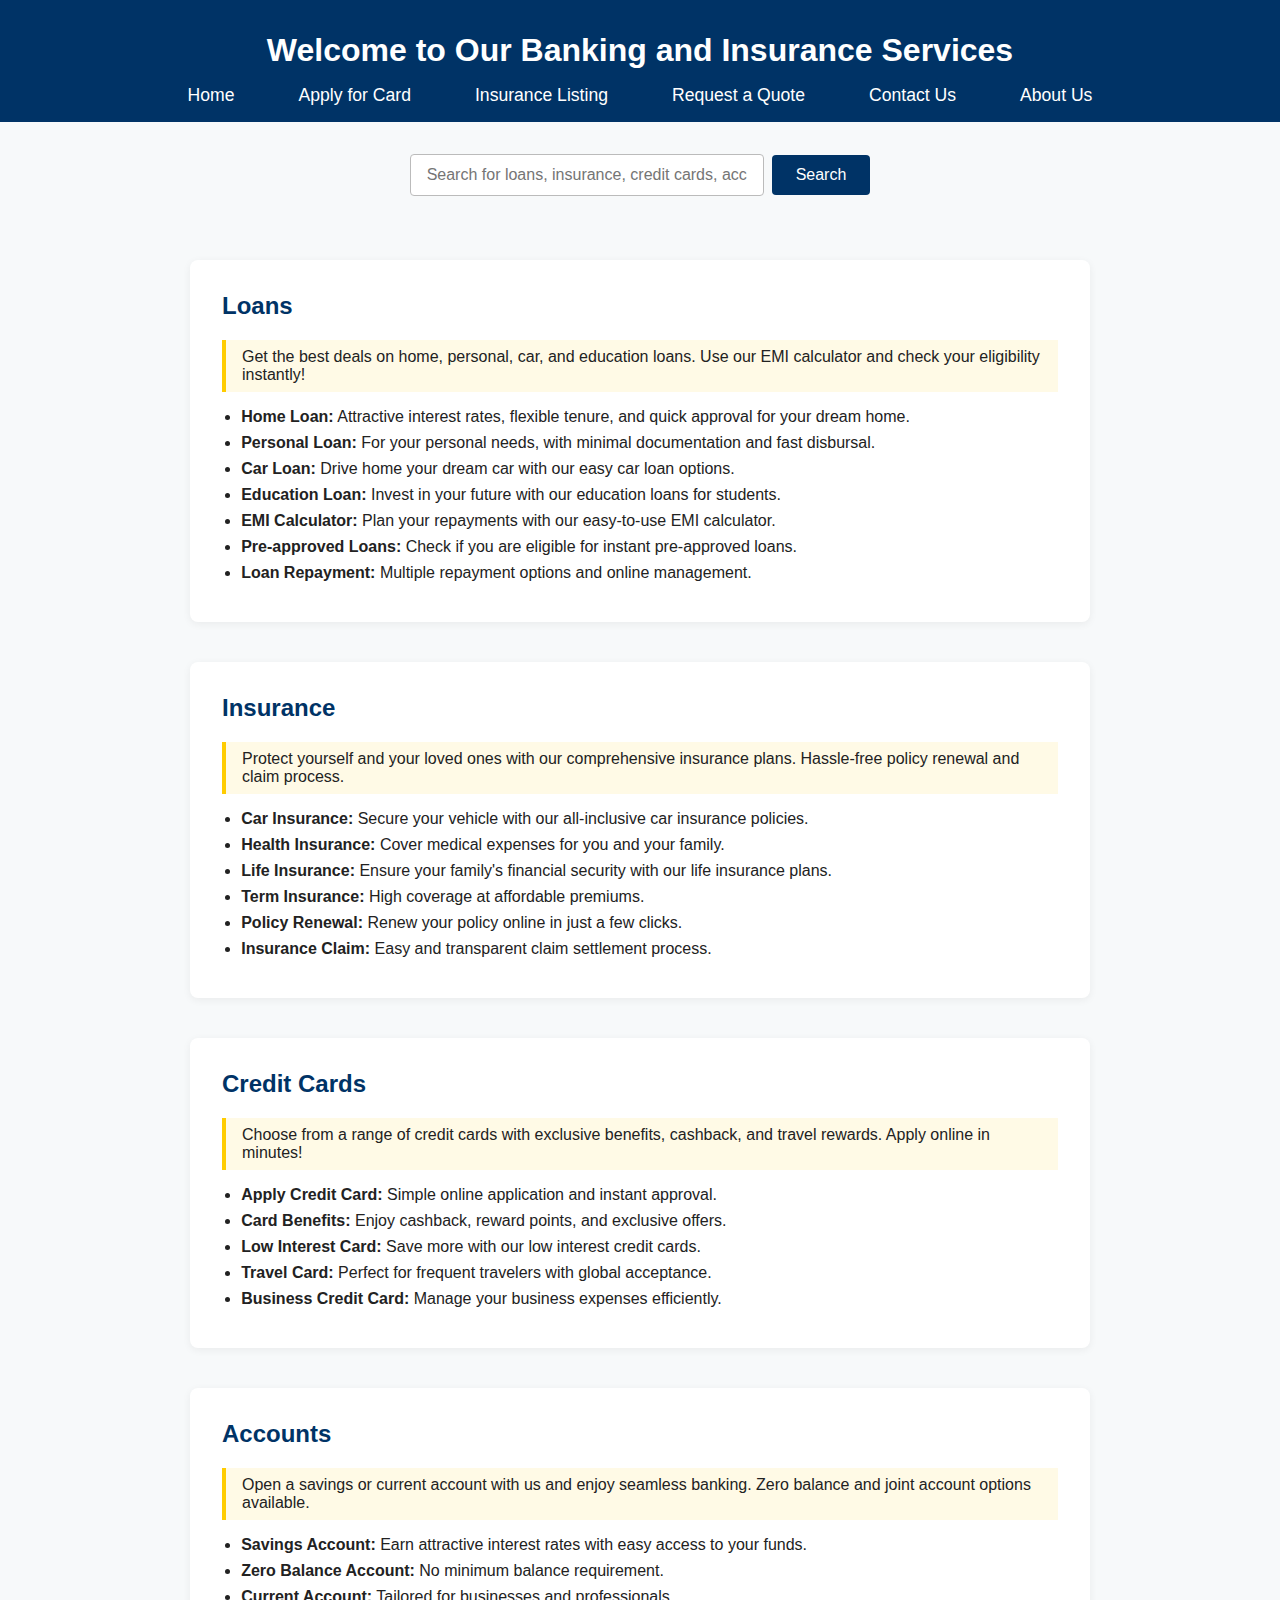
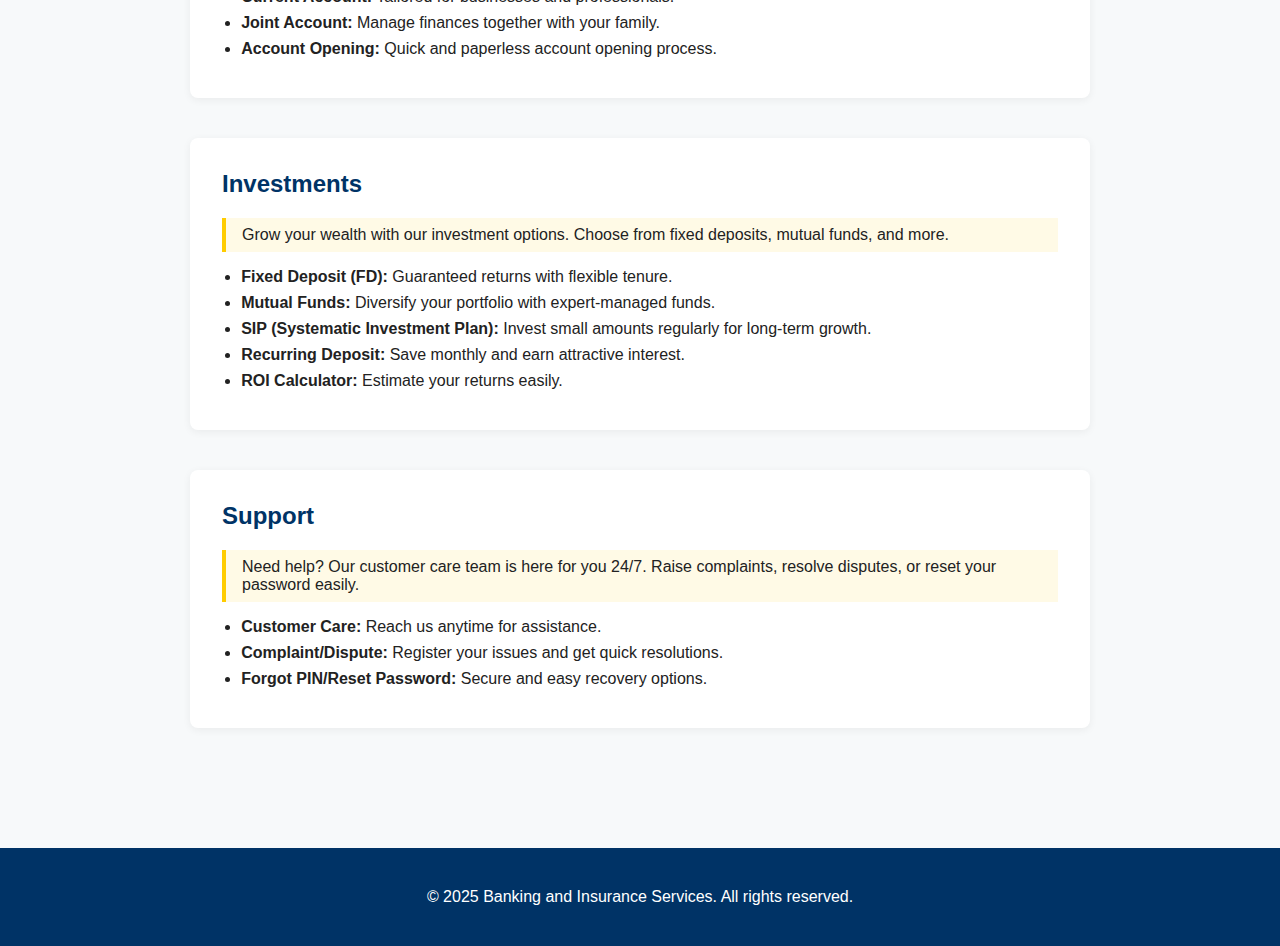
<file: index.html>
<!DOCTYPE html>
<html lang="en">
<head>
    <meta charset="UTF-8">
    <meta name="viewport" content="width=device-width, initial-scale=1.0">
    <title>Banking and Insurance Services</title>
    <link rel="stylesheet" href="css/styles.css">
    <style>
        body {
            font-family: 'Segoe UI', Arial, sans-serif;
            background: #f7f9fa;
            margin: 0;
            color: #222;
        }
        header {
            background: #003366;
            color: #fff;
            padding: 2rem 0 1rem 0;
            text-align: center;
        }
        nav ul {
            list-style: none;
            padding: 0;
            margin: 1rem 0 0 0;
            display: flex;
            justify-content: center;
            gap: 2rem;
        }
        nav ul li {
            display: inline;
        }
        nav ul li a {
            color: #fff;
            text-decoration: none;
            font-weight: 500;
            font-size: 1.1rem;
            transition: color 0.2s;
        }
        nav ul li a:hover {
            color: #ffcc00;
        }
        .search-bar {
            display: flex;
            justify-content: center;
            align-items: center;
            margin: 2rem 0 2rem 0;
            gap: 0.5rem;
        }
        .search-bar input[type="text"] {
            padding: 0.7rem 1rem;
            border: 1px solid #bbb;
            border-radius: 4px;
            width: 320px;
            font-size: 1rem;
        }
        .search-bar button {
            padding: 0.7rem 1.5rem;
            background: #003366;
            color: #fff;
            border: none;
            border-radius: 4px;
            font-size: 1rem;
            cursor: pointer;
            transition: background 0.2s;
        }
        .search-bar button:hover {
            background: #00509e;
        }
        main {
            max-width: 900px;
            margin: 0 auto;
            padding: 2rem 1rem 3rem 1rem;
        }
        section {
            background: #fff;
            border-radius: 8px;
            box-shadow: 0 2px 8px rgba(0,0,0,0.06);
            margin-bottom: 2.5rem;
            padding: 2rem;
        }
        section h2 {
            color: #003366;
            margin-top: 0;
        }
        .service-list {
            margin: 1rem 0 0 0;
            padding: 0 0 0 1.2rem;
        }
        .service-list li {
            margin-bottom: 0.5rem;
        }
        .highlight {
            background: #fffae6;
            border-left: 4px solid #ffcc00;
            padding: 0.5rem 1rem;
            margin: 1rem 0;
        }
        footer {
            background: #003366;
            color: #fff;
            text-align: center;
            padding: 1.5rem 0;
            margin-top: 2rem;
        }
        @media (max-width: 600px) {
            main { padding: 1rem 0.5rem; }
            .search-bar input[type="text"] { width: 100%; }
            section { padding: 1rem; }
        }
    </style>
    <script type="text/javascript" charset="utf-8">
      (function (g, e, n, es, ys) {
        g['_genesysJs'] = e;
        g[e] = g[e] || function () {
          (g[e].q = g[e].q || []).push(arguments)
        };
        g[e].t = 1 * new Date();
        g[e].c = es;
        ys = document.createElement('script'); ys.async = 1; ys.src = n; ys.charset = 'utf-8'; document.head.appendChild(ys);
      })(window, 'Genesys', 'https://apps.usw2.pure.cloud/genesys-bootstrap/genesys.min.js', {
        environment: 'prod-usw2',
        deploymentId: 'b34c2f46-402b-4253-857c-528df9cb20c3'
      });
    </script>
</head>
<body>
    <header>
        <h1>Welcome to Our Banking and Insurance Services</h1>
        <nav>
            <ul>
                <li><a href="index.html">Home</a></li>
                <li><a href="apply-for-card.html">Apply for Card</a></li>
                <li><a href="insurance-listing.html">Insurance Listing</a></li>
                <li><a href="quote-request.html">Request a Quote</a></li>
                <li><a href="contact.html">Contact Us</a></li>
                <li><a href="about-us.html">About Us</a></li>
            </ul>
        </nav>
    </header>
    <div class="search-bar">
        <input type="text" id="main-search" placeholder="Search for loans, insurance, credit cards, accounts, investments, support...">
        <button id="main-search-btn">Search</button>
    </div>
    <main>
        <section id="loan-section">
            <h2>Loans</h2>
            <div class="highlight">Get the best deals on home, personal, car, and education loans. Use our EMI calculator and check your eligibility instantly!</div>
            <ul class="service-list">
                <li><strong>Home Loan:</strong> Attractive interest rates, flexible tenure, and quick approval for your dream home.</li>
                <li><strong>Personal Loan:</strong> For your personal needs, with minimal documentation and fast disbursal.</li>
                <li><strong>Car Loan:</strong> Drive home your dream car with our easy car loan options.</li>
                <li><strong>Education Loan:</strong> Invest in your future with our education loans for students.</li>
                <li><strong>EMI Calculator:</strong> Plan your repayments with our easy-to-use EMI calculator.</li>
                <li><strong>Pre-approved Loans:</strong> Check if you are eligible for instant pre-approved loans.</li>
                <li><strong>Loan Repayment:</strong> Multiple repayment options and online management.</li>
            </ul>
        </section>
        <section id="insurance-section">
            <h2>Insurance</h2>
            <div class="highlight">Protect yourself and your loved ones with our comprehensive insurance plans. Hassle-free policy renewal and claim process.</div>
            <ul class="service-list">
                <li><strong>Car Insurance:</strong> Secure your vehicle with our all-inclusive car insurance policies.</li>
                <li><strong>Health Insurance:</strong> Cover medical expenses for you and your family.</li>
                <li><strong>Life Insurance:</strong> Ensure your family's financial security with our life insurance plans.</li>
                <li><strong>Term Insurance:</strong> High coverage at affordable premiums.</li>
                <li><strong>Policy Renewal:</strong> Renew your policy online in just a few clicks.</li>
                <li><strong>Insurance Claim:</strong> Easy and transparent claim settlement process.</li>
            </ul>
        </section>
        <section id="credit-card-section">
            <h2>Credit Cards</h2>
            <div class="highlight">Choose from a range of credit cards with exclusive benefits, cashback, and travel rewards. Apply online in minutes!</div>
            <ul class="service-list">
                <li><strong>Apply Credit Card:</strong> Simple online application and instant approval.</li>
                <li><strong>Card Benefits:</strong> Enjoy cashback, reward points, and exclusive offers.</li>
                <li><strong>Low Interest Card:</strong> Save more with our low interest credit cards.</li>
                <li><strong>Travel Card:</strong> Perfect for frequent travelers with global acceptance.</li>
                <li><strong>Business Credit Card:</strong> Manage your business expenses efficiently.</li>
            </ul>
        </section>
        <section id="account-section">
            <h2>Accounts</h2>
            <div class="highlight">Open a savings or current account with us and enjoy seamless banking. Zero balance and joint account options available.</div>
            <ul class="service-list">
                <li><strong>Savings Account:</strong> Earn attractive interest rates with easy access to your funds.</li>
                <li><strong>Zero Balance Account:</strong> No minimum balance requirement.</li>
                <li><strong>Current Account:</strong> Tailored for businesses and professionals.</li>
                <li><strong>Joint Account:</strong> Manage finances together with your family.</li>
                <li><strong>Account Opening:</strong> Quick and paperless account opening process.</li>
            </ul>
        </section>
        <section id="investment-section">
            <h2>Investments</h2>
            <div class="highlight">Grow your wealth with our investment options. Choose from fixed deposits, mutual funds, and more.</div>
            <ul class="service-list">
                <li><strong>Fixed Deposit (FD):</strong> Guaranteed returns with flexible tenure.</li>
                <li><strong>Mutual Funds:</strong> Diversify your portfolio with expert-managed funds.</li>
                <li><strong>SIP (Systematic Investment Plan):</strong> Invest small amounts regularly for long-term growth.</li>
                <li><strong>Recurring Deposit:</strong> Save monthly and earn attractive interest.</li>
                <li><strong>ROI Calculator:</strong> Estimate your returns easily.</li>
            </ul>
        </section>
        <section id="support-section">
            <h2>Support</h2>
            <div class="highlight">Need help? Our customer care team is here for you 24/7. Raise complaints, resolve disputes, or reset your password easily.</div>
            <ul class="service-list">
                <li><strong>Customer Care:</strong> Reach us anytime for assistance.</li>
                <li><strong>Complaint/Dispute:</strong> Register your issues and get quick resolutions.</li>
                <li><strong>Forgot PIN/Reset Password:</strong> Secure and easy recovery options.</li>
            </ul>
        </section>
    </main>
    <footer>
        <p>&copy; 2025 Banking and Insurance Services. All rights reserved.</p>
    </footer>
    <script>
    // --- Section Keywords Mapping ---
    const sectionKeywords = {
        loan: [
            "loan", "home loan", "personal loan", "car loan", "education loan", "apply loan", "loan interest", 
            "loan eligibility", "emi", "emi calculator", "loan repayment", "pre-approved loan"
        ],
        insurance: [
            "insurance", "car insurance", "health insurance", "life insurance", "term insurance", 
            "buy insurance", "policy", "renew policy", "insurance claim", "policy details"
        ],
        credit_card: [
            "credit card", "apply credit card", "card benefits", "cashback card", "low interest card", 
            "travel card", "business credit card"
        ],
        account: [
            "savings account", "open account", "zero balance account", "current account", "joint account", 
            "account opening", "minimum balance"
        ],
        investment: [
            "fixed deposit", "fd", "investment", "mutual fund", "sip", "returns", "recurring deposit", "roi"
        ],
        support: [
            "support", "customer care", "complaint", "issue", "dispute", "forgot pin", "reset password"
        ]
    };

    const sectionIdMap = {
        loan: "loan-section",
        insurance: "insurance-section",
        credit_card: "credit-card-section",
        account: "account-section",
        investment: "investment-section",
        support: "support-section"
    };

    // --- Search Tracking for Genesys Event ---
    function getSearchHistory() {
        try {
            const data = sessionStorage.getItem("searchHistory");
            return data ? JSON.parse(data) : [];
        } catch (e) {
            log("Error reading search history from sessionStorage:", e);
            return [];
        }
    }

    function setSearchHistory(history) {
        try {
            sessionStorage.setItem("searchHistory", JSON.stringify(history));
        } catch (e) {
            log("Error writing search history to sessionStorage:", e);
        }
    }

    function addSearchTerm(term) {
        let history = getSearchHistory();
        history.push(term);
        setSearchHistory(history);
        log("Search term added to session:", term, "Current history:", history);
        if (history.length === 6) {
            sendSummaryIntentAndGenesysEvent(history);
        }
    }

    // --- API Call and Genesys Event ---
    function sendSummaryIntentAndGenesysEvent(history) {
        const searchString = history.join(",");
        log("6 search terms reached. Calling summaryIntent API with:", searchString);

        fetch("https://yavoexi0g0.execute-api.us-west-2.amazonaws.com/prod", {
            method: "POST",
            headers: {
                "Content-Type": "application/json"
            },
            body: JSON.stringify({ searchTerms: searchString })
        })
        .then(response => response.json())
        .then(data => {
            log("API response received:", data);
            let summaryIntent = "";
            if (data && data.body && data.body.summaryIntent) {
                summaryIntent = data.body.summaryIntent;
                log("Extracted summaryIntent:", summaryIntent);
            } else {
                log("summaryIntent not found in API response, sending empty value.");
            }
            sendGenesysSearchMilestoneEvent(history, summaryIntent);
        })
        .catch(error => {
            log("API call failed:", error);
            // Still send Genesys event without summaryIntent
            sendGenesysSearchMilestoneEvent(history, "");
        });
    }

    function sendGenesysSearchMilestoneEvent(history, summaryIntent) {
        if (typeof Genesys === "function") {
            const searchString = history.join(",");
            log("Sending Genesys event for 6 searches. searchTerms:", searchString, "summaryIntent:", summaryIntent);
            Genesys("command", "Journey.record", {
                eventName: "six_search_terms_completed",
                customAttributes: {
                    searchTerms: searchString,
                    summaryIntent: summaryIntent
                },
                traitsMapper: []
            });
            log("Genesys event for 6 searches sent.");
        } else {
            log("Genesys not available, 6 searches event not sent.");
        }
    }

    function log(msg, ...args) {
        console.log("[MainSearch]", msg, ...args);
    }

    function scrollToSection(sectionKey) {
        const sectionId = sectionIdMap[sectionKey];
        const section = document.getElementById(sectionId);
        if (section) {
            log(`Scrolling to section: ${sectionId}`);
            section.scrollIntoView({ behavior: "smooth", block: "start" });
        } else {
            log(`Section not found for key: ${sectionKey}`);
        }
    }

    function findSectionByKeyword(keyword) {
        keyword = keyword.toLowerCase();
        for (const [key, keywords] of Object.entries(sectionKeywords)) {
            if (keywords.some(k => keyword.includes(k))) {
                log(`Matched keyword "${keyword}" to section "${key}"`);
                return key;
            }
        }
        log(`No section matched for keyword: "${keyword}"`);
        return null;
    }

    function handleSearch(searchTerm) {
        if (searchTerm) {
            addSearchTerm(searchTerm);
            const sectionKey = findSectionByKeyword(searchTerm);
            if (sectionKey) {
                scrollToSection(sectionKey);
            } else {
                alert("No matching section found for your search.");
                log("No matching section found for search term:", searchTerm);
            }
        }
    }

    document.getElementById("main-search-btn").addEventListener("click", function() {
        const searchTerm = document.getElementById("main-search").value.trim().toLowerCase();
        log("Search button clicked. Search term:", searchTerm);
        handleSearch(searchTerm);
    });

    document.getElementById("main-search").addEventListener("keydown", function(e) {
        if (e.key === "Enter") {
            e.preventDefault();
            const searchTerm = this.value.trim().toLowerCase();
            log("Search input Enter pressed. Search term:", searchTerm);
            handleSearch(searchTerm);
        }
    });

    // On page load, keep search history in sessionStorage (do not clear)
    </script>
</body>
</html>
</file>
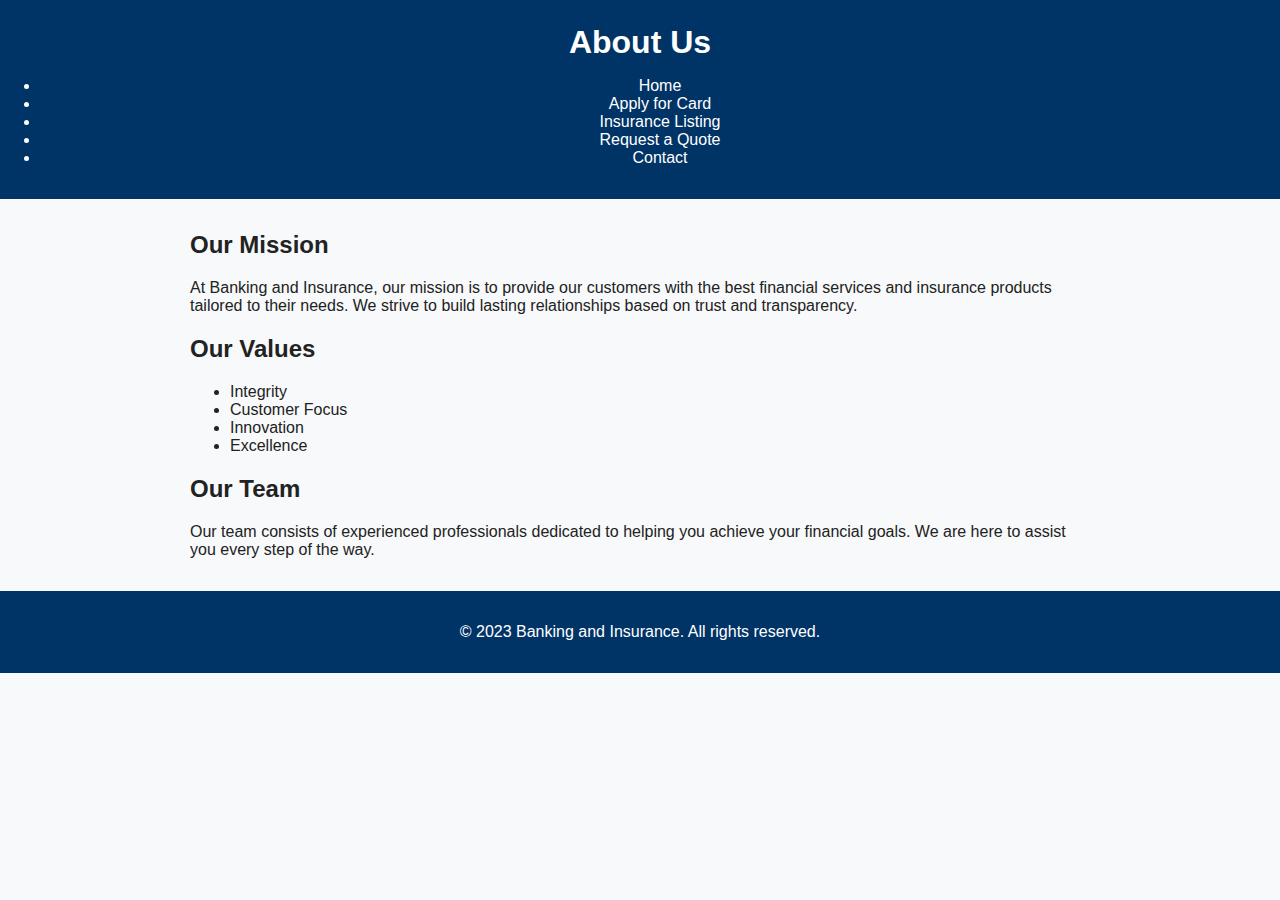
<file: about-us.html>
<!DOCTYPE html>
<html lang="en">
<head>
    <meta charset="UTF-8">
    <meta name="viewport" content="width=device-width, initial-scale=1.0">
    <title>About Us - Banking and Insurance</title>
    <link rel="stylesheet" href="css/styles.css">
</head>
<body>
    <header>
        <h1>About Us</h1>
        <nav>
            <ul>
                <li><a href="index.html">Home</a></li>
                <li><a href="apply-for-card.html">Apply for Card</a></li>
                <li><a href="insurance-listing.html">Insurance Listing</a></li>
                <li><a href="quote-request.html">Request a Quote</a></li>
                <li><a href="contact.html">Contact</a></li>
            </ul>
        </nav>
    </header>
    <main>
        <section>
            <h2>Our Mission</h2>
            <p>At Banking and Insurance, our mission is to provide our customers with the best financial services and insurance products tailored to their needs. We strive to build lasting relationships based on trust and transparency.</p>
        </section>
        <section>
            <h2>Our Values</h2>
            <ul>
                <li>Integrity</li>
                <li>Customer Focus</li>
                <li>Innovation</li>
                <li>Excellence</li>
            </ul>
        </section>
        <section>
            <h2>Our Team</h2>
            <p>Our team consists of experienced professionals dedicated to helping you achieve your financial goals. We are here to assist you every step of the way.</p>
        </section>
    </main>
    <footer>
        <p>&copy; 2023 Banking and Insurance. All rights reserved.</p>
    </footer>
    <script src="js/main.js"></script>
</body>
</html>
</file>
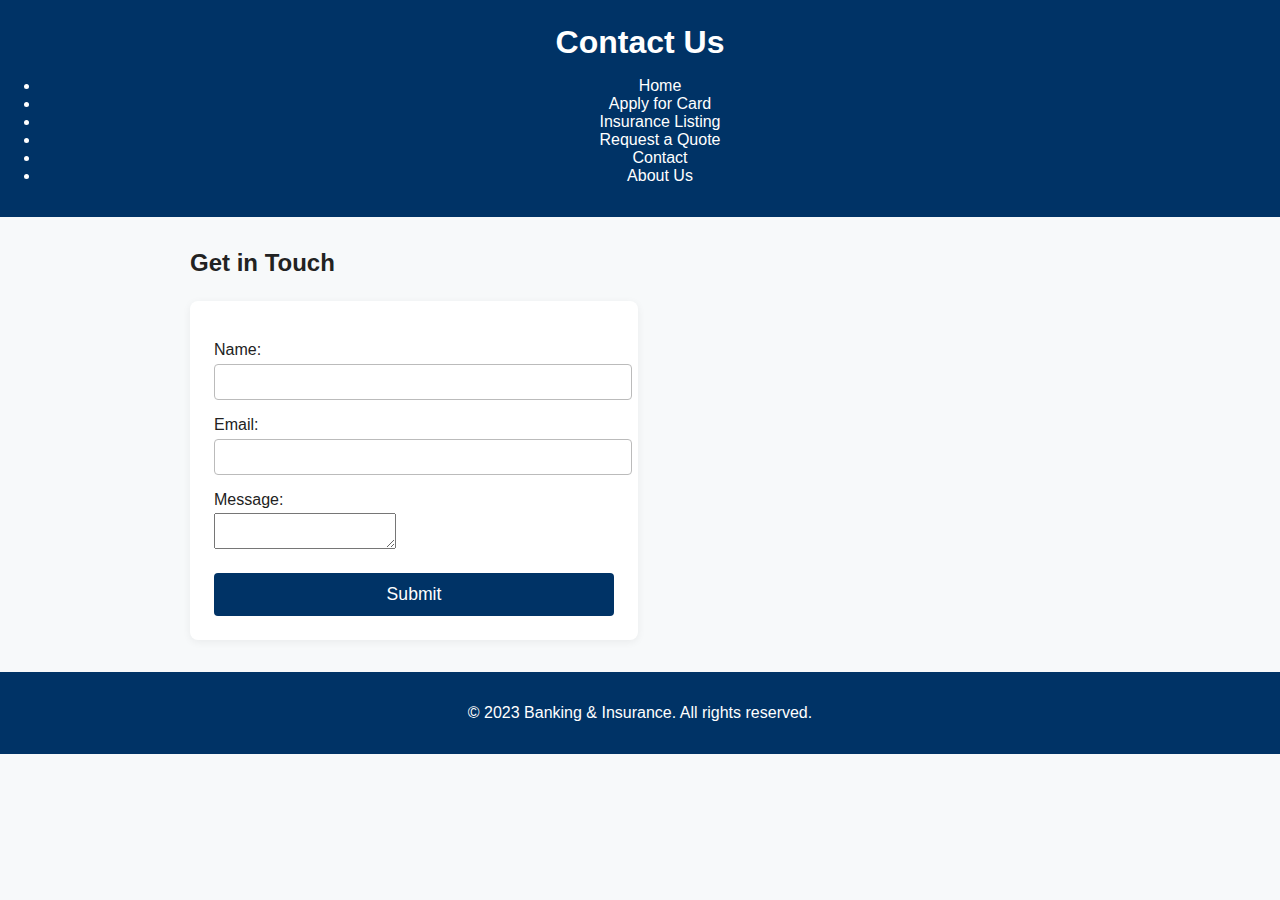
<file: contact.html>
<!DOCTYPE html>
<html lang="en">
<head>
    <meta charset="UTF-8">
    <meta name="viewport" content="width=device-width, initial-scale=1.0">
    <title>Contact Us - Banking & Insurance</title>
    <link rel="stylesheet" href="css/styles.css">
</head>
<body>
    <header>
        <h1>Contact Us</h1>
        <nav>
            <ul>
                <li><a href="index.html">Home</a></li>
                <li><a href="apply-for-card.html">Apply for Card</a></li>
                <li><a href="insurance-listing.html">Insurance Listing</a></li>
                <li><a href="quote-request.html">Request a Quote</a></li>
                <li><a href="contact.html">Contact</a></li>
                <li><a href="about-us.html">About Us</a></li>
            </ul>
        </nav>
    </header>
    <main>
        <section>
            <h2>Get in Touch</h2>
            <form id="contact-form">
                <label for="name">Name:</label>
                <input type="text" id="name" name="name" required>

                <label for="email">Email:</label>
                <input type="email" id="email" name="email" required>

                <label for="message">Message:</label>
                <textarea id="message" name="message" required></textarea>

                <button type="submit">Submit</button>
            </form>
            <div id="confirmation-message" style="display:none;">
                <p>Thank you for contacting us! We will get back to you shortly.</p>
            </div>
        </section>
    </main>
    <footer>
        <p>&copy; 2023 Banking & Insurance. All rights reserved.</p>
    </footer>
    <script src="js/main.js"></script>
</body>
</html>
</file>
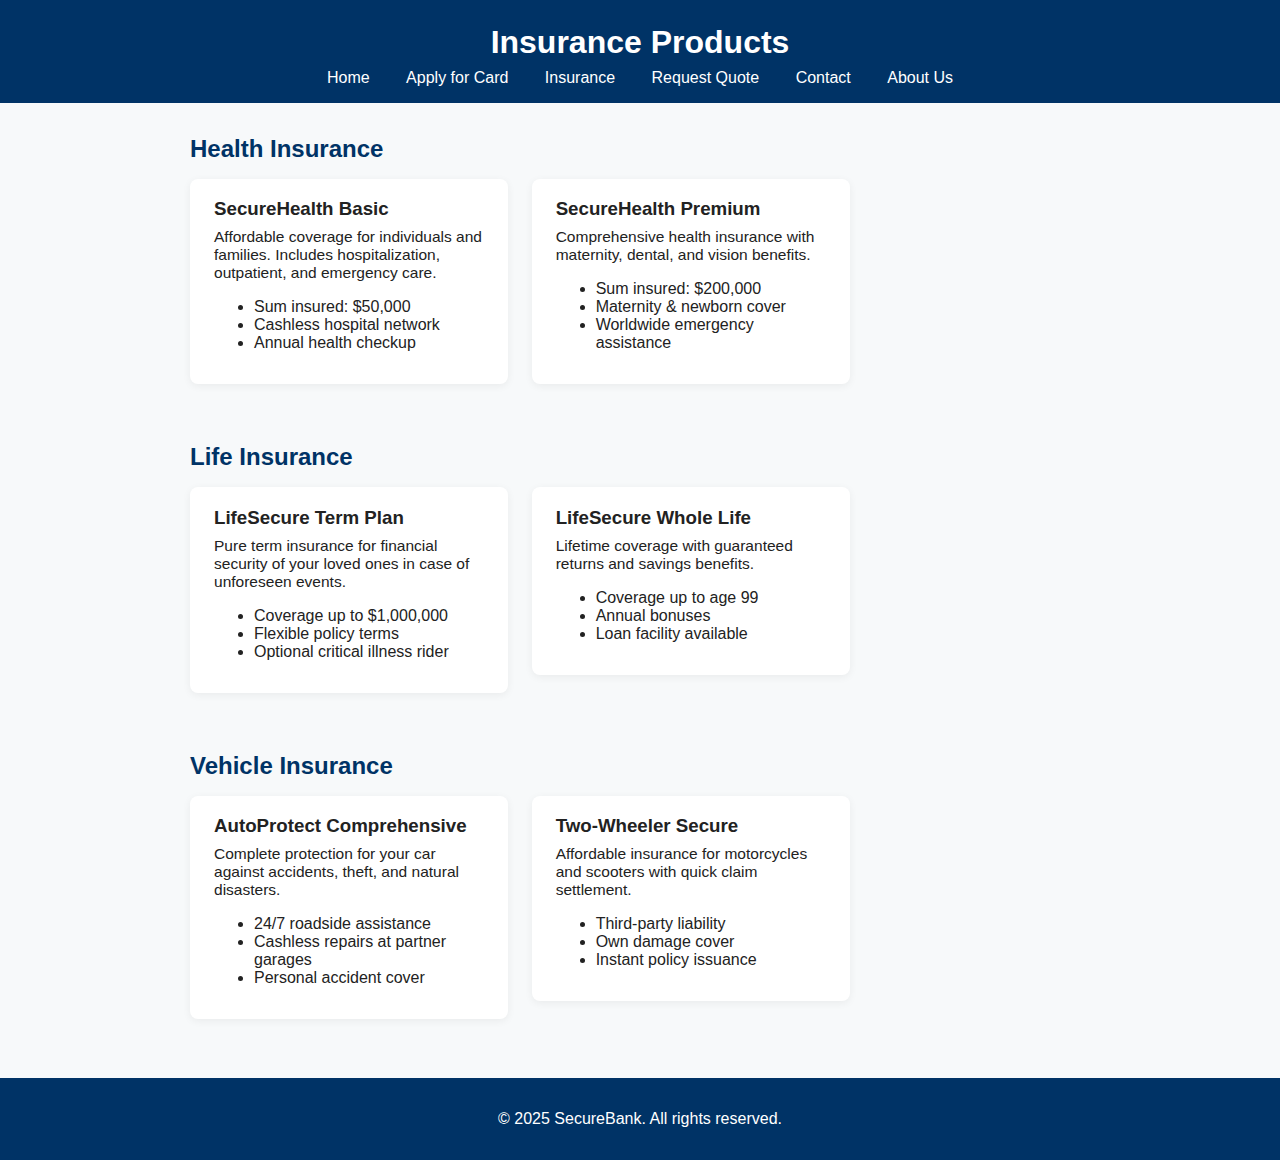
<file: insurance-listing.html>
<!DOCTYPE html>
<html lang="en">
<head>
    <meta charset="UTF-8">
    <title>Insurance Products | SecureBank</title>
    <link rel="stylesheet" href="css/styles.css">
    <script type="text/javascript" charset="utf-8">
  (function (g, e, n, es, ys) {
    g['_genesysJs'] = e;
    g[e] = g[e] || function () {
      (g[e].q = g[e].q || []).push(arguments)
    };
    g[e].t = 1 * new Date();
    g[e].c = es;
    ys = document.createElement('script'); ys.async = 1; ys.src = n; ys.charset = 'utf-8'; document.head.appendChild(ys);
  })(window, 'Genesys', 'https://apps.usw2.pure.cloud/genesys-bootstrap/genesys.min.js', {
    environment: 'prod-usw2',
    deploymentId: 'b34c2f46-402b-4253-857c-528df9cb20c3'
  });
</script>
</head>
<body>
    <header>
        <h1>Insurance Products</h1>
        <nav>
            <a href="index.html">Home</a>
            <a href="apply-for-card.html">Apply for Card</a>
            <a href="insurance-listing.html">Insurance</a>
            <a href="quote-request.html">Request Quote</a>
            <a href="contact.html">Contact</a>
            <a href="about-us.html">About Us</a>
        </nav>
    </header>
    <main>
        <section class="product-category">
            <h2>Health Insurance</h2>
            <div class="product-card">
                <h3>SecureHealth Basic</h3>
                <p>Affordable coverage for individuals and families. Includes hospitalization, outpatient, and emergency care.</p>
                <ul>
                    <li>Sum insured: $50,000</li>
                    <li>Cashless hospital network</li>
                    <li>Annual health checkup</li>
                </ul>
            </div>
            <div class="product-card">
                <h3>SecureHealth Premium</h3>
                <p>Comprehensive health insurance with maternity, dental, and vision benefits.</p>
                <ul>
                    <li>Sum insured: $200,000</li>
                    <li>Maternity & newborn cover</li>
                    <li>Worldwide emergency assistance</li>
                </ul>
            </div>
        </section>
        <section class="product-category">
            <h2>Life Insurance</h2>
            <div class="product-card">
                <h3>LifeSecure Term Plan</h3>
                <p>Pure term insurance for financial security of your loved ones in case of unforeseen events.</p>
                <ul>
                    <li>Coverage up to $1,000,000</li>
                    <li>Flexible policy terms</li>
                    <li>Optional critical illness rider</li>
                </ul>
            </div>
            <div class="product-card">
                <h3>LifeSecure Whole Life</h3>
                <p>Lifetime coverage with guaranteed returns and savings benefits.</p>
                <ul>
                    <li>Coverage up to age 99</li>
                    <li>Annual bonuses</li>
                    <li>Loan facility available</li>
                </ul>
            </div>
        </section>
        <section class="product-category">
            <h2>Vehicle Insurance</h2>
            <div class="product-card">
                <h3>AutoProtect Comprehensive</h3>
                <p>Complete protection for your car against accidents, theft, and natural disasters.</p>
                <ul>
                    <li>24/7 roadside assistance</li>
                    <li>Cashless repairs at partner garages</li>
                    <li>Personal accident cover</li>
                </ul>
            </div>
            <div class="product-card">
                <h3>Two-Wheeler Secure</h3>
                <p>Affordable insurance for motorcycles and scooters with quick claim settlement.</p>
                <ul>
                    <li>Third-party liability</li>
                    <li>Own damage cover</li>
                    <li>Instant policy issuance</li>
                </ul>
            </div>
        </section>
    </main>
    <footer>
        <p>&copy; 2025 SecureBank. All rights reserved.</p>
    </footer>
</body>
</html>
</file>
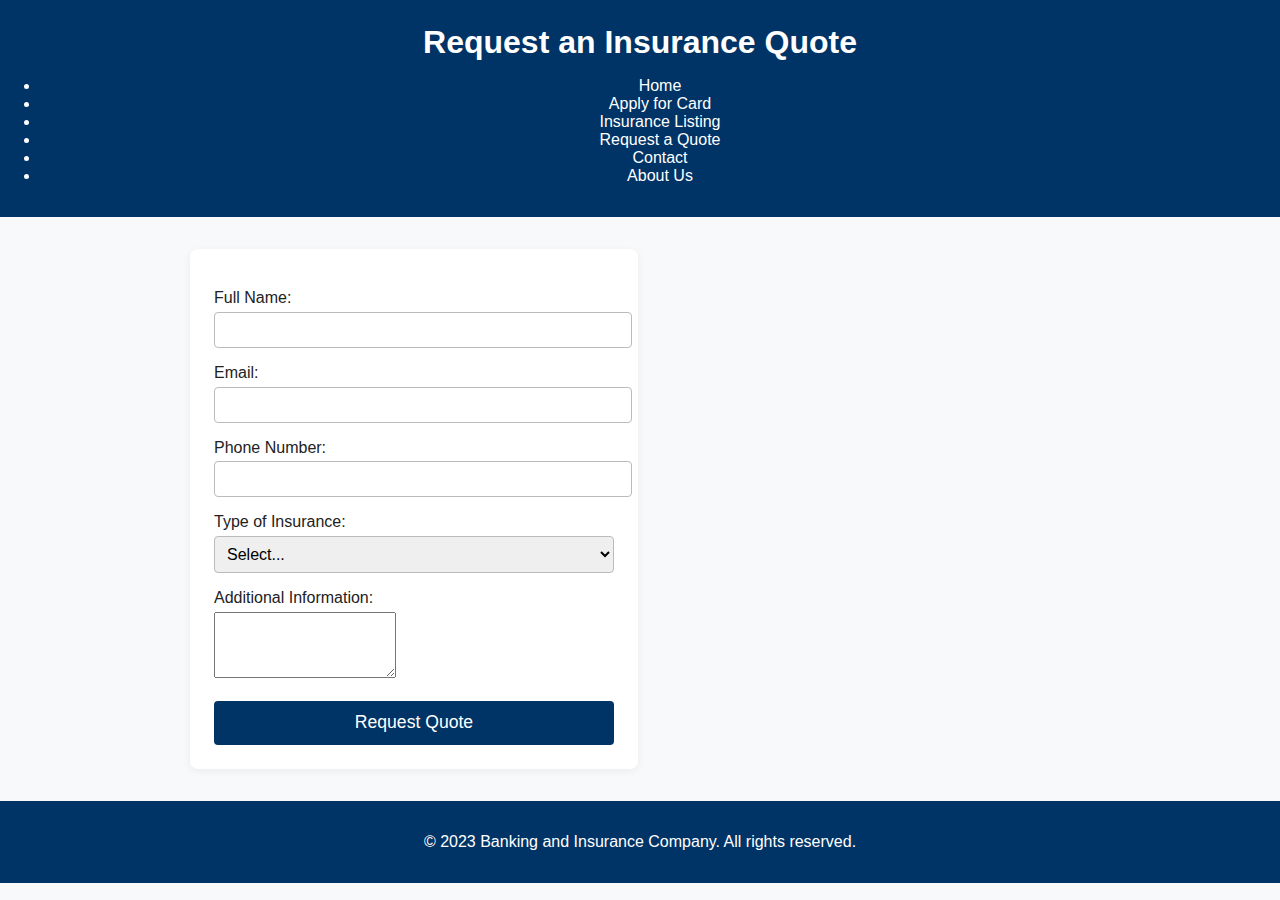
<file: quote-request.html>
<!DOCTYPE html>
<html lang="en">
<head>
    <meta charset="UTF-8">
    <meta name="viewport" content="width=device-width, initial-scale=1.0">
    <title>Quote Request</title>
    <link rel="stylesheet" href="css/styles.css">
    <script type="text/javascript" charset="utf-8">
  (function (g, e, n, es, ys) {
    g['_genesysJs'] = e;
    g[e] = g[e] || function () {
      (g[e].q = g[e].q || []).push(arguments)
    };
    g[e].t = 1 * new Date();
    g[e].c = es;
    ys = document.createElement('script'); ys.async = 1; ys.src = n; ys.charset = 'utf-8'; document.head.appendChild(ys);
  })(window, 'Genesys', 'https://apps.usw2.pure.cloud/genesys-bootstrap/genesys.min.js', {
    environment: 'prod-usw2',
    deploymentId: 'b34c2f46-402b-4253-857c-528df9cb20c3'
  });
</script>
</head>
<body>
    <header>
        <h1>Request an Insurance Quote</h1>
        <nav>
            <ul>
                <li><a href="index.html">Home</a></li>
                <li><a href="apply-for-card.html">Apply for Card</a></li>
                <li><a href="insurance-listing.html">Insurance Listing</a></li>
                <li><a href="quote-request.html">Request a Quote</a></li>
                <li><a href="contact.html">Contact</a></li>
                <li><a href="about-us.html">About Us</a></li>
            </ul>
        </nav>
    </header>
    <main>
        <form id="quoteRequestForm">
            <label for="name">Full Name:</label>
            <input type="text" id="name" name="name" required>

            <label for="email">Email:</label>
            <input type="email" id="email" name="email" required>

            <label for="phone">Phone Number:</label>
            <input type="tel" id="phone" name="phone" required>

            <label for="insuranceType">Type of Insurance:</label>
            <select id="insuranceType" name="insuranceType" required>
                <option value="">Select...</option>
                <option value="health">Health Insurance</option>
                <option value="auto">Auto Insurance</option>
                <option value="home">Home Insurance</option>
                <option value="life">Life Insurance</option>
            </select>

            <label for="message">Additional Information:</label>
            <textarea id="message" name="message" rows="4"></textarea>

            <button type="submit">Request Quote</button>
        </form>
        <div id="confirmationMessage" style="display:none;">
            <p>Your quote request has been submitted successfully. We will get back to you shortly!</p>
        </div>
    </main>
    <footer>
        <p>&copy; 2023 Banking and Insurance Company. All rights reserved.</p>
    </footer>
    <script src="js/main.js"></script>
</body>
</html>
</file>
<file: css/styles.css>
body {
    font-family: 'Segoe UI', Arial, sans-serif;
    margin: 0;
    background: #f7f9fa;
    color: #222;
}
header {
    background: #003366;
    color: #fff;
    padding: 1.5rem 0 1rem 0;
    text-align: center;
}
header h1 {
    margin: 0 0 0.5rem 0;
}
nav a {
    color: #fff;
    margin: 0 1rem;
    text-decoration: none;
    font-weight: 500;
}
nav a:hover {
    text-decoration: underline;
}
main {
    max-width: 900px;
    margin: 2rem auto;
    padding: 0 1rem;
}
.product-category {
    margin-bottom: 2.5rem;
}
.product-category h2 {
    color: #003366;
    margin-bottom: 1rem;
}
.product-card {
    background: #fff;
    border-radius: 8px;
    box-shadow: 0 2px 8px rgba(0,0,0,0.06);
    padding: 1rem 1.5rem;
    margin-bottom: 1.2rem;
    display: inline-block;
    width: 270px;
    vertical-align: top;
    margin-right: 1.2rem;
    position: relative;
}
.product-card img.card-thumb {
    width: 100%;
    height: 70px;
    object-fit: cover;
    border-radius: 6px;
    margin-bottom: 8px;
}
.product-card h3 {
    margin: 0.2rem 0 0.5rem 0;
}
.product-card p {
    margin: 0 0 0.5rem 0;
    font-size: 0.97rem;
}
.product-card button {
    background: #003366;
    color: #fff;
    border: none;
    border-radius: 4px;
    padding: 0.4rem 1rem;
    cursor: pointer;
    font-size: 0.95rem;
    margin-top: 0.5rem;
}
.product-card button:hover {
    background: #00509e;
}
form {
    background: #fff;
    padding: 1.5rem;
    border-radius: 8px;
    box-shadow: 0 2px 8px rgba(0,0,0,0.06);
    max-width: 400px;
    margin: 1.5rem 0;
}
form label {
    display: block;
    margin-top: 1rem;
    margin-bottom: 0.3rem;
    font-weight: 500;
}
form input, form select {
    width: 100%;
    padding: 0.5rem;
    border-radius: 4px;
    border: 1px solid #bbb;
    font-size: 1rem;
}
form button[type="submit"] {
    margin-top: 1.2rem;
    width: 100%;
    background: #003366;
    color: #fff;
    border: none;
    border-radius: 4px;
    padding: 0.7rem 0;
    font-size: 1.1rem;
    cursor: pointer;
}
form button[type="submit"]:hover {
    background: #00509e;
}
#confirmation-message {
    background: #e6ffe6;
    color: #1a661a;
    border: 1px solid #b3ffb3;
    border-radius: 6px;
    padding: 1rem;
    margin-top: 1rem;
    text-align: center;
    font-size: 1.1rem;
}
footer {
    background: #003366;
    color: #fff;
    text-align: center;
    padding: 1rem 0;
    margin-top: 2rem;
}

/* Modal Styles */
.modal {
    display: none;
    position: fixed;
    z-index: 1000;
    left: 0; top: 0; width: 100%; height: 100%;
    overflow: auto;
    background: rgba(0,0,0,0.5);
}
.modal-content {
    background: #fff;
    margin: 5% auto;
    padding: 24px;
    border-radius: 8px;
    width: 90%;
    max-width: 400px;
    position: relative;
    text-align: center;
    box-shadow: 0 4px 24px rgba(0,0,0,0.18);
}
.close-modal {
    position: absolute;
    right: 16px;
    top: 12px;
    font-size: 28px;
    cursor: pointer;
    color: #003366;
}
.modal-img {
    width: 120px;
    height: 70px;
    object-fit: cover;
    border-radius: 6px;
    margin-bottom: 12px;
}
.search-bar {
    display: flex;
    justify-content: flex-end;
    margin-bottom: 1.5rem;
    gap: 0.5rem;
}
#card-search {
    padding: 0.5rem;
    font-size: 1rem;
    border-radius: 4px;
    border: 1px solid #bbb;
    width: 220px;
}
#search-btn {
    padding: 0.5rem 1.2rem;
    font-size: 1rem;
    border-radius: 4px;
    border: none;
    background: #003366;
    color: #fff;
    cursor: pointer;
}
#search-btn:hover {
    background: #00509e;
}
</file>
